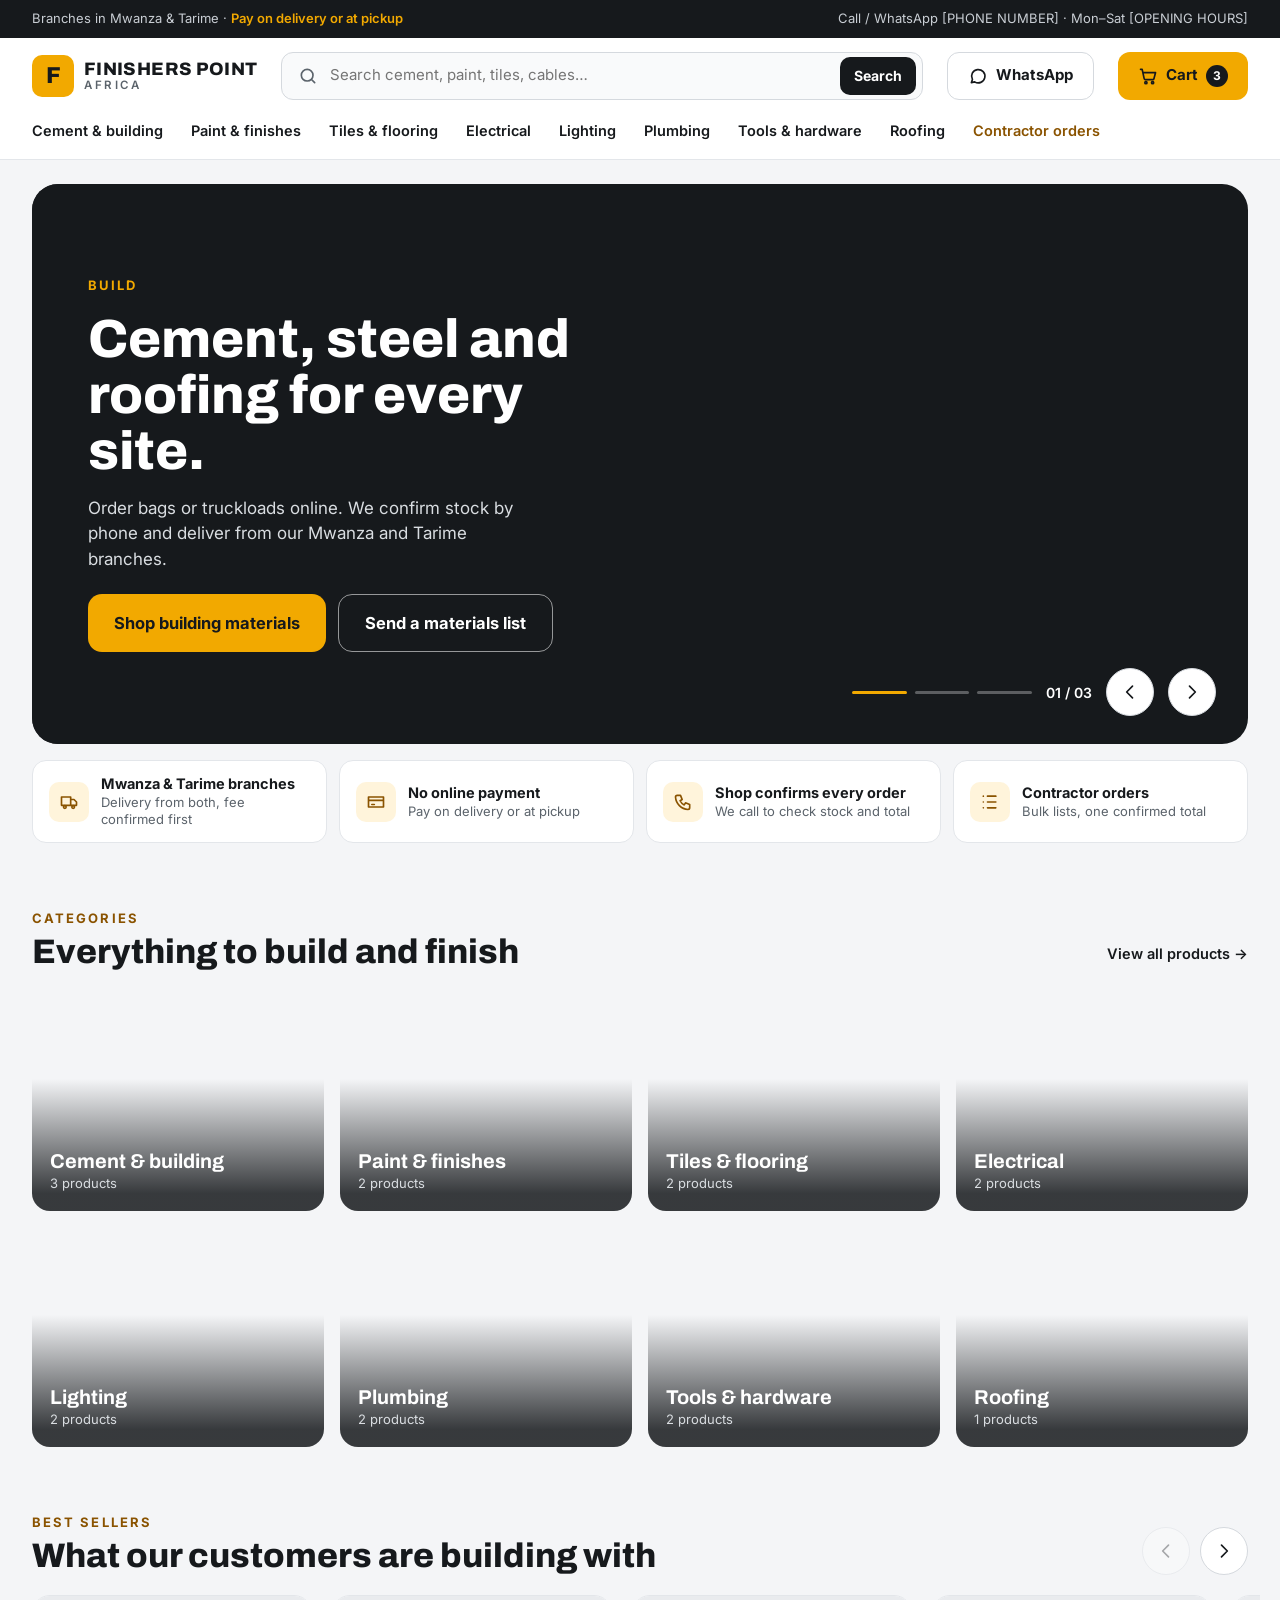
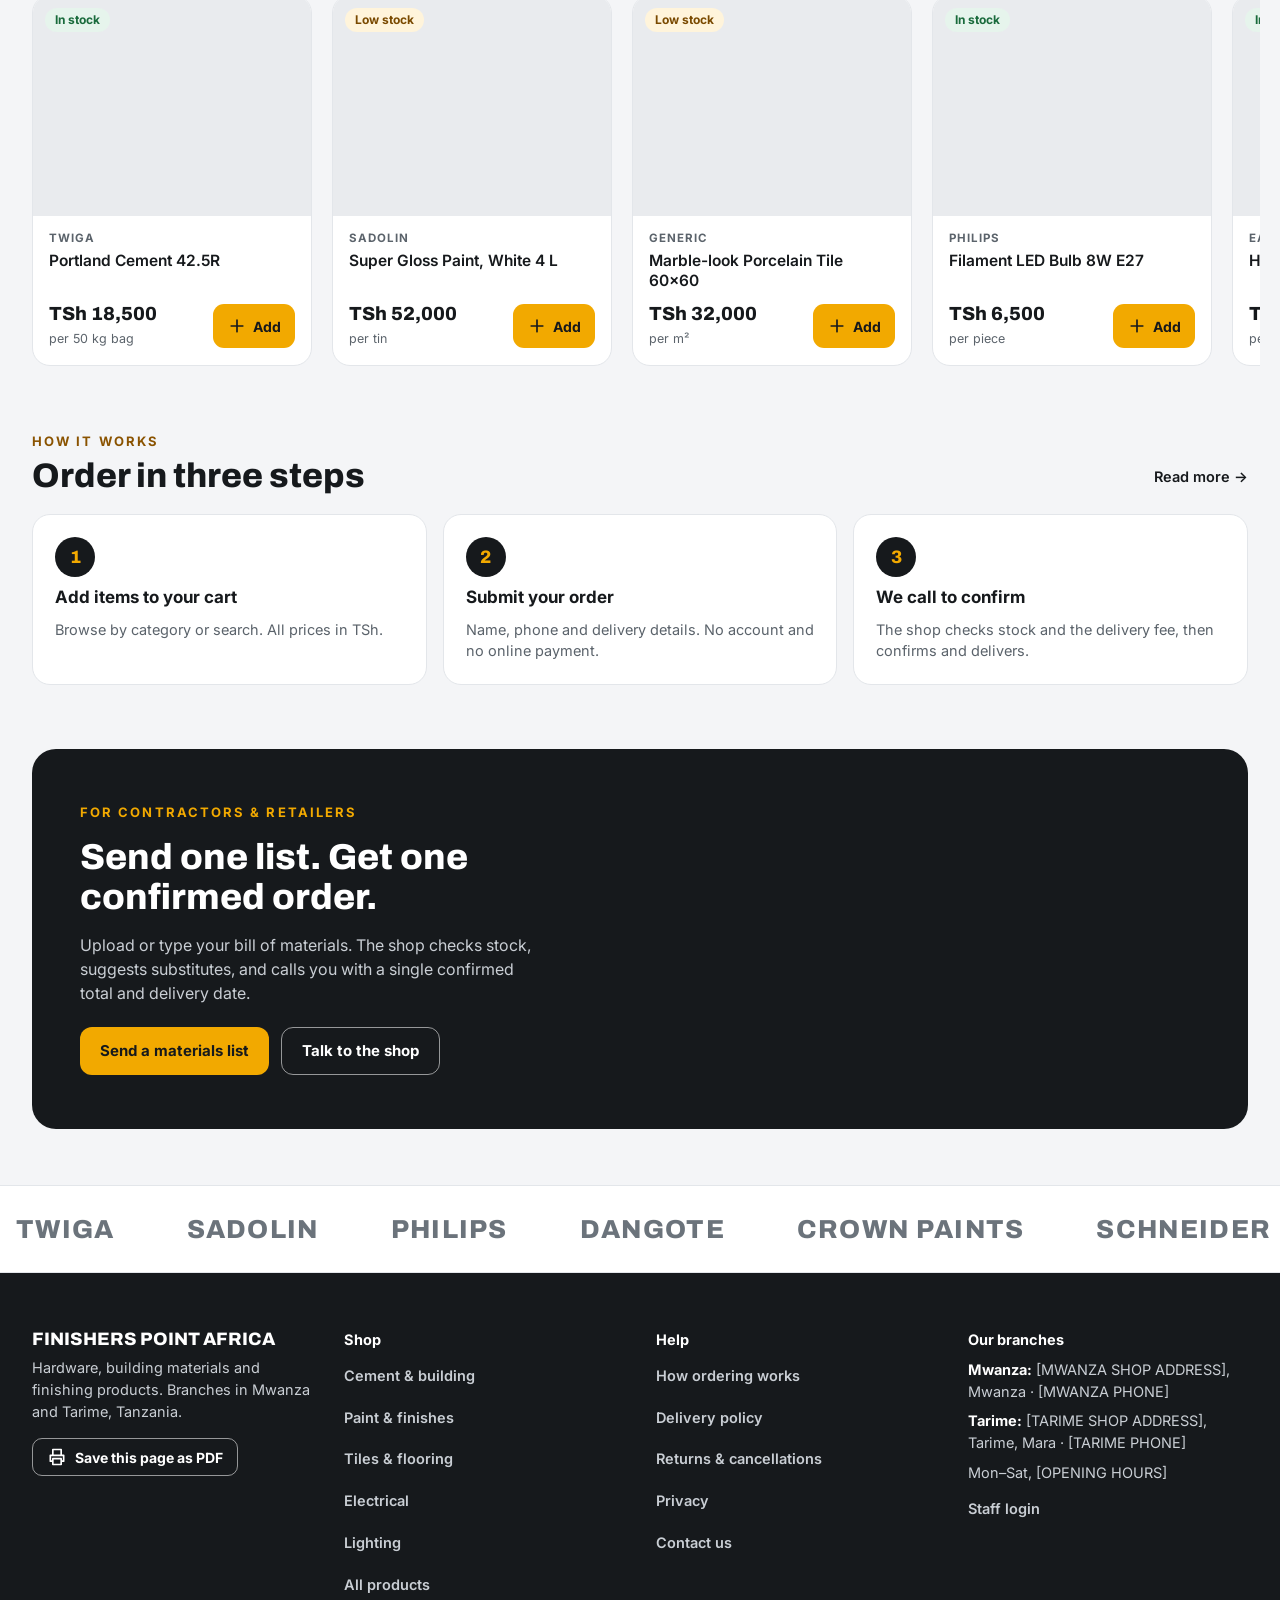
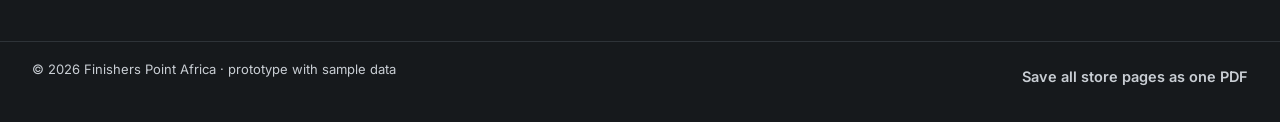
<file: index.html>
<!doctype html>
<html lang="en">
<head>
<meta charset="utf-8">
<meta name="viewport" content="width=device-width, initial-scale=1">
<title>Finishers Point Africa</title>
<meta name="description" content="Clickable prototype of the Finishers Point Africa online store and staff dashboard (sample data).">
<meta name="theme-color" content="#16191C">
<meta name="robots" content="noindex">
<link rel="icon" href="data:image/svg+xml,%3Csvg xmlns='http://www.w3.org/2000/svg' viewBox='0 0 32 32'%3E%3Crect width='32' height='32' rx='7' fill='%23F2A900'/%3E%3Ctext x='16' y='23' text-anchor='middle' font-family='Arial' font-weight='900' font-size='20' fill='%2316191C'%3EF%3C/text%3E%3C/svg%3E">
<link rel="preconnect" href="https://fonts.googleapis.com">
<link rel="preconnect" href="https://fonts.gstatic.com" crossorigin>
<link rel="stylesheet" href="https://fonts.googleapis.com/css2?family=Archivo:wght@500;700;800&family=Inter:wght@400;500;600;700&display=swap">
<link rel="stylesheet" href="assets/fpa.css">
</head>
<body>
<div id="app"></div>
<div id="drawer-root"></div>
<div id="toast-root" aria-live="polite"></div>
<div id="modal-root"></div>
<script src="assets/fpa.js"></script>
</body>
</html>
</file>
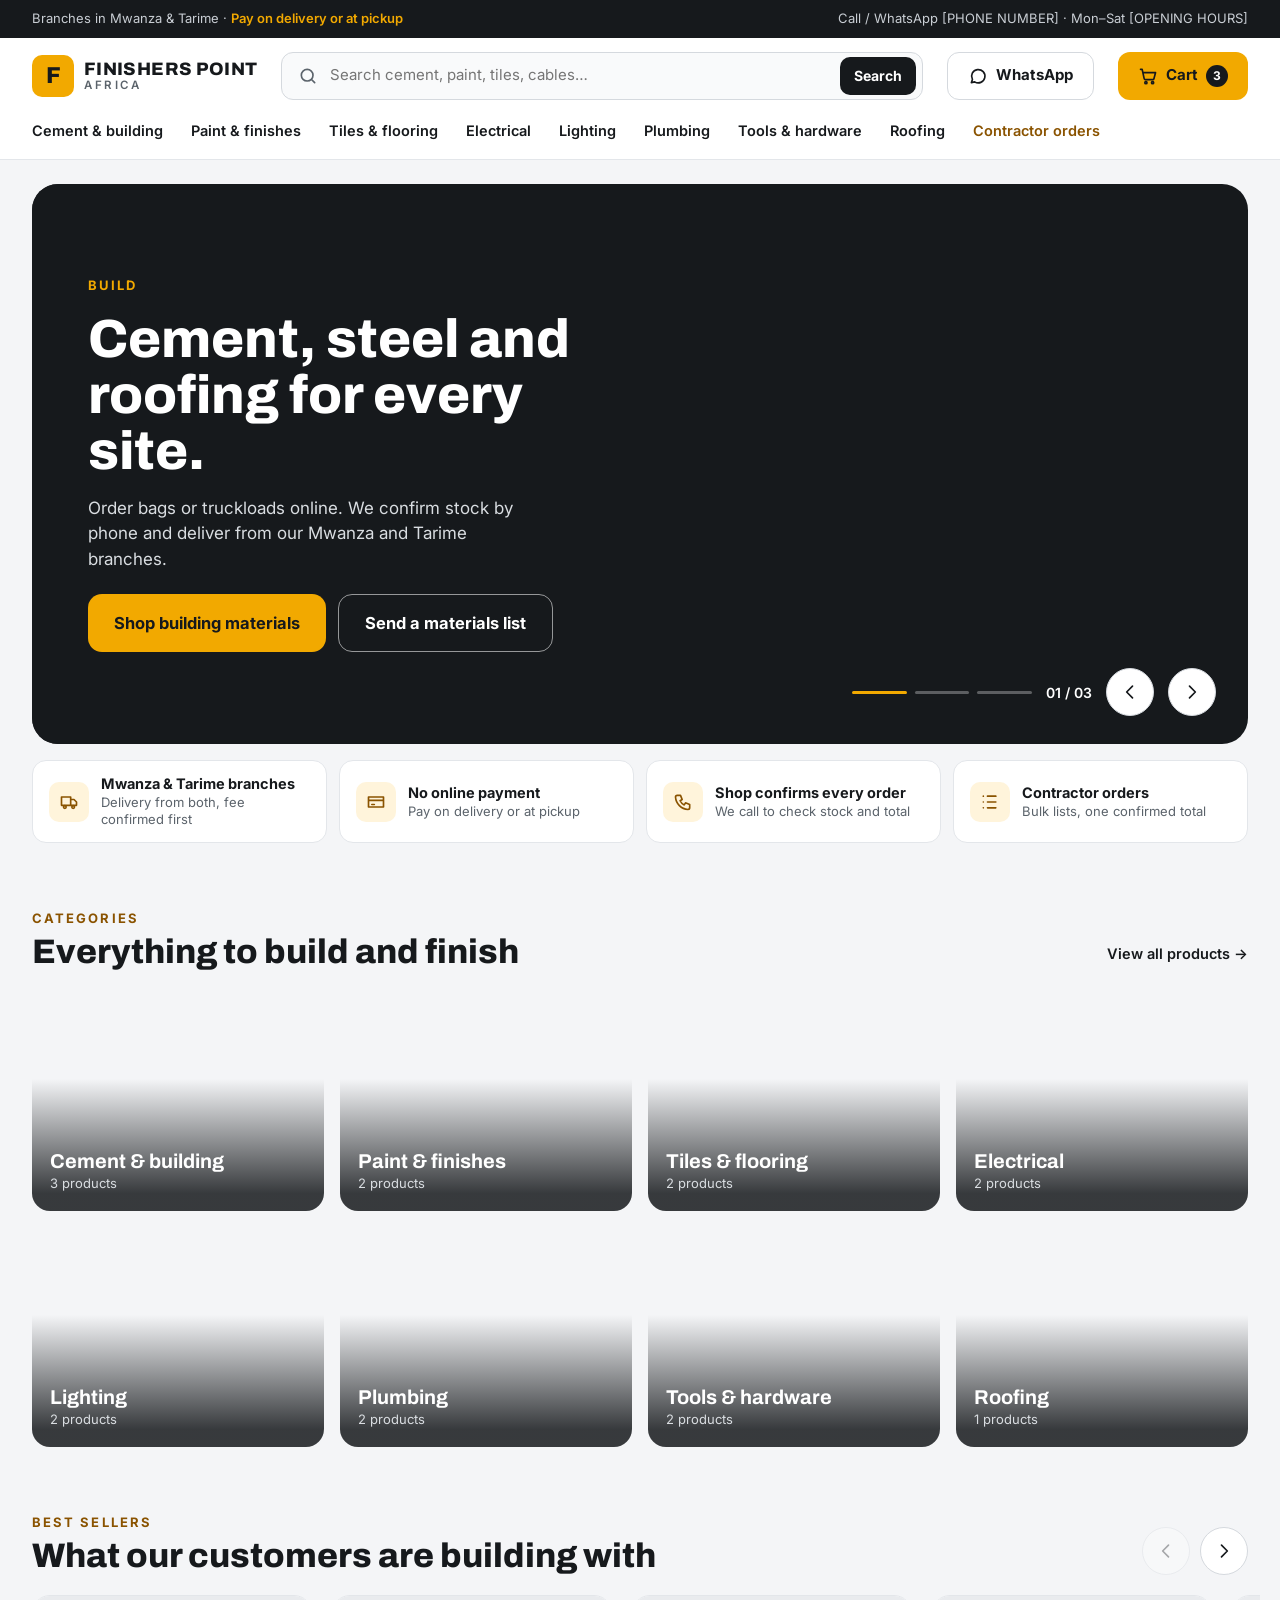
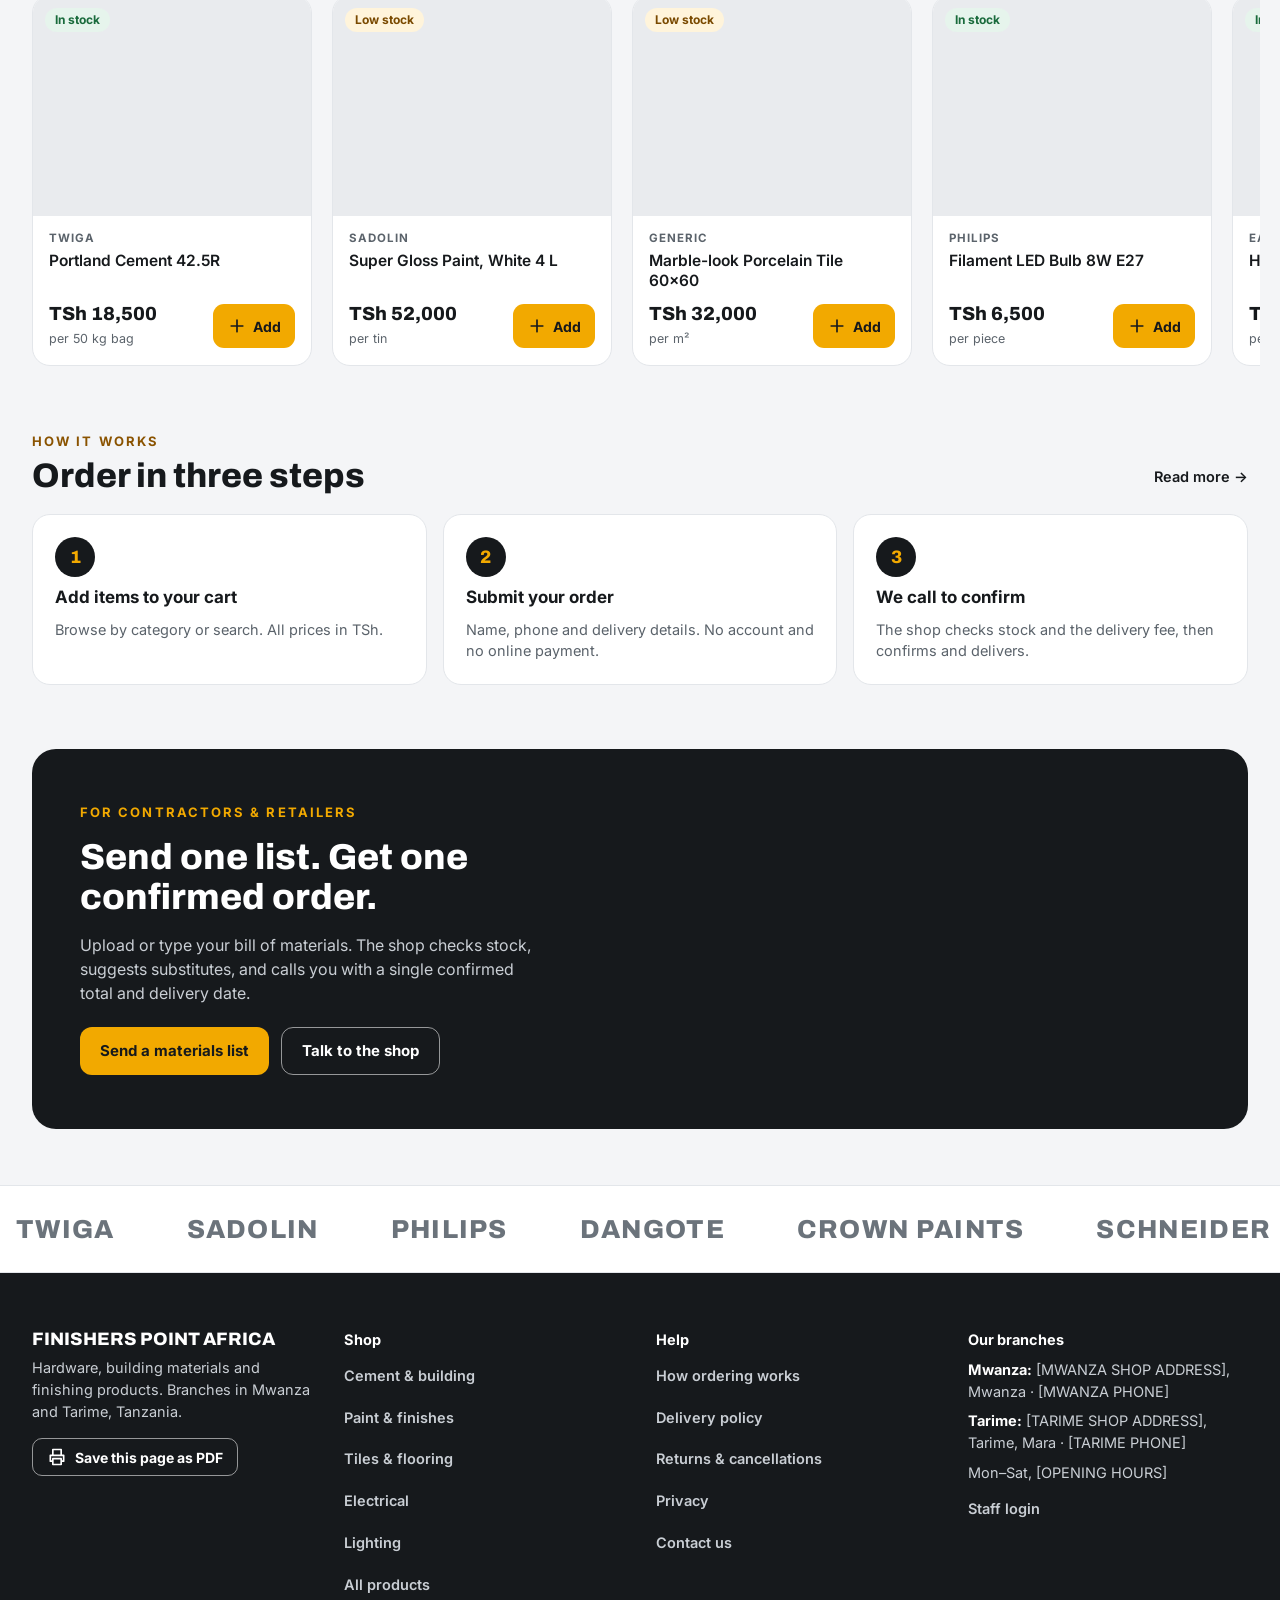
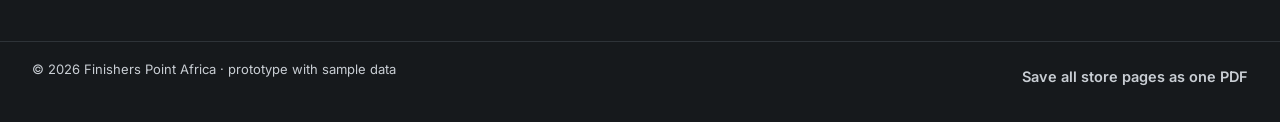
<file: desktop.html>
<!doctype html>
<html lang="en">
<head>
<meta charset="utf-8">
<title>Finishers Point Africa</title>
<script>location.replace('index.html' + location.hash);</script>
<meta http-equiv="refresh" content="0; url=index.html">
</head>
<body><a href="index.html">Open the Finishers Point Africa prototype</a></body>
</html>
</file>
<file: assets/fpa.css>
/* Finishers Point Africa – clickable prototype styles (shared by desktop.html and mobile.html) */
:root {
  --ink: #16191C; --ink2: #3A4148; --muted: #5B636B; --line: #E3E6EA; --line2: #D5D9DE; --bg: #F4F5F7;
  --amber: #F2A900; --amberSoft: #FFF4DB; --amberInk: #7A4A00; --amberText: #8A5300;
  --green: #1A6B3C; --greenSoft: #E6F4EC; --red: #B42318; --redSoft: #FDECEA;
  --blue: #1D4F91; --blueSoft: #E3EEFB; --purple: #5B3AA6; --purpleSoft: #EDE7FB;
}
* { box-sizing: border-box; }
html, body { margin: 0; }
body { background: var(--bg); color: var(--ink); font: 15px/1.5 Inter, system-ui, sans-serif; -webkit-font-smoothing: antialiased; }
a { color: inherit; text-decoration: none; }
img { display: block; max-width: 100%; }
button { cursor: pointer; font: inherit; color: inherit; background: none; border: 0; padding: 0; }
button[disabled] { cursor: not-allowed; }
input, select, textarea { font: inherit; color: inherit; }
h1, h2, h3, h4 { margin: 0; font-family: Archivo, sans-serif; line-height: 1.1; }
p { margin: 0; }
.wrap { max-width: 1280px; margin: 0 auto; padding: 0 32px; }
.sr { position: absolute; width: 1px; height: 1px; overflow: hidden; clip: rect(0 0 0 0); white-space: nowrap; }
.muted { color: var(--muted); }
.grow { flex: 1; }
svg.i { width: 20px; height: 20px; fill: none; stroke: currentColor; stroke-width: 2; stroke-linecap: round; stroke-linejoin: round; flex-shrink: 0; }
.kicker { font-size: 13px; font-weight: 700; letter-spacing: .16em; color: var(--amberText); text-transform: uppercase; }
.kicker.light { color: var(--amber); }
:focus-visible { outline: 3px solid rgba(242,169,0,.6); outline-offset: 2px; }

/* ---------- buttons ---------- */
.btn { display: inline-flex; align-items: center; justify-content: center; gap: 8px; height: 48px; padding: 0 20px; border-radius: 12px; font-weight: 700; white-space: nowrap; transition: filter .2s, transform .12s, box-shadow .2s, background .2s, color .2s, border-color .2s; }
.btn:active { transform: scale(.97); }
.btn-primary { background: var(--amber); color: var(--ink); }
.btn-primary:hover { filter: brightness(1.05); box-shadow: 0 10px 22px rgba(242,169,0,.35); }
.btn-dark { background: var(--ink); color: #fff; }
.btn-dark:hover { background: #2E3338; }
.btn-outline { border: 1.5px solid var(--line2); background: #fff; }
.btn-outline:hover { border-color: var(--ink); background: var(--ink); color: #fff; }
.btn-ghost-light { border: 1.5px solid rgba(255,255,255,.55); color: #fff; }
.btn-ghost-light:hover { background: #fff; color: var(--ink); }
.btn-success, .btn.done { background: var(--green) !important; color: #fff !important; box-shadow: none !important; }
.btn-danger { border: 1.5px solid var(--red); color: var(--red); background: #fff; }
.btn-danger:hover { background: var(--red); color: #fff; }
.btn-sm { height: 38px; padding: 0 14px; border-radius: 10px; font-size: 14px; }
.btn-lg { height: 58px; padding: 0 26px; font-size: 16.5px; border-radius: 14px; }
.btn-block { width: 100%; }
.btn[disabled] { background: #E3E6EA; color: var(--muted); border-color: #E3E6EA; }
.icon-btn { width: 44px; height: 44px; border-radius: 12px; display: inline-flex; align-items: center; justify-content: center; position: relative; transition: background .2s, color .2s; }
.icon-btn:hover { background: var(--bg); }
.circ { width: 48px; height: 48px; border-radius: 50%; background: #fff; border: 1.5px solid var(--line2); display: inline-flex; align-items: center; justify-content: center; transition: background .2s, color .2s, transform .2s, border-color .2s; color: var(--ink); }
.circ:hover { background: var(--ink); color: #fff; border-color: var(--ink); transform: scale(1.06); }
.circ[disabled] { opacity: .35; transform: none; background: #fff; color: var(--ink); border-color: var(--line2); }
.linkbtn { font-weight: 600; color: var(--amberText); text-decoration: underline; }

/* ---------- badges ---------- */
.badge { display: inline-flex; align-items: center; gap: 6px; padding: 3px 10px; border-radius: 999px; font-size: 12px; font-weight: 700; white-space: nowrap; }
.b-green { background: var(--greenSoft); color: var(--green); }
.b-amber { background: var(--amberSoft); color: var(--amberInk); }
.b-grey { background: #EEF0F2; color: var(--ink2); }
.b-red { background: var(--redSoft); color: #A1271B; }
.b-blue { background: var(--blueSoft); color: var(--blue); }
.b-purple { background: var(--purpleSoft); color: var(--purple); }
.b-dark { background: var(--ink); color: #fff; }

/* ---------- top bar + header ---------- */
.topbar { background: var(--ink); color: #C9CED4; font-size: 13px; overflow: hidden; }
.topbar .wrap { display: flex; justify-content: space-between; gap: 8px 24px; flex-wrap: wrap; padding-top: 9px; padding-bottom: 9px; }
.topbar b { color: var(--amber); font-weight: 600; }
.marquee { display: flex; gap: 40px; white-space: nowrap; padding: 8px 16px; width: max-content; animation: mq 22s linear infinite; }
@keyframes mq { from { transform: translateX(0); } to { transform: translateX(-50%); } }
.header { background: #fff; border-bottom: 1px solid var(--line); position: sticky; top: 0; z-index: 20; }
.header-row { display: flex; align-items: center; gap: 16px 24px; padding-top: 14px; padding-bottom: 14px; }
.logo { display: flex; align-items: center; gap: 10px; flex-shrink: 0; }
.logo-mark { width: 42px; height: 42px; border-radius: 10px; background: var(--amber); color: var(--ink); font: 800 23px Archivo, sans-serif; display: flex; align-items: center; justify-content: center; }
.logo-text { display: flex; flex-direction: column; line-height: 1.05; }
.logo-text b { font: 800 18px Archivo, sans-serif; letter-spacing: .02em; }
.logo-text span { font-size: 11.5px; font-weight: 600; letter-spacing: .22em; color: var(--muted); }
.search { flex: 1; min-width: 0; display: flex; align-items: center; gap: 10px; height: 48px; border: 1.5px solid var(--line2); border-radius: 12px; padding: 0 6px 0 16px; background: #F9FAFB; transition: border-color .2s, box-shadow .2s; color: var(--muted); }
.search:focus-within { border-color: var(--amber); box-shadow: 0 0 0 3px rgba(242,169,0,.25); }
.search input { border: 0; background: transparent; outline: none; flex: 1; min-width: 0; color: var(--ink); }
.count { min-width: 22px; height: 22px; padding: 0 6px; border-radius: 11px; background: var(--ink); color: #fff; font-size: 12px; font-weight: 700; display: inline-flex; align-items: center; justify-content: center; }
.icon-btn .count { position: absolute; top: 2px; right: 0; min-width: 18px; height: 18px; font-size: 11px; background: var(--amber); color: var(--ink); }
.pop { animation: pop .45s ease; }
@keyframes pop { 40% { transform: scale(1.45); } }
.catnav { display: flex; gap: 6px 28px; flex-wrap: wrap; padding-bottom: 12px; }
.nl { position: relative; font-weight: 600; font-size: 14.5px; padding: 6px 0; display: inline-block; }
.nl:after { content: ''; position: absolute; left: 0; right: 0; bottom: 0; height: 2px; background: var(--amber); transform: scaleX(0); transform-origin: left; transition: transform .25s; }
.nl:hover:after, .nl.on:after { transform: scaleX(1); }
.nl.special { color: var(--amberText); }

/* ---------- page bits ---------- */
main { min-height: 50vh; }
.page { animation: rise .45s cubic-bezier(.2,.7,.2,1) both; }
@keyframes rise { from { opacity: 0; transform: translateY(16px); } to { opacity: 1; transform: none; } }
.crumbs { display: flex; flex-wrap: wrap; gap: 8px; font-size: 13.5px; color: var(--muted); padding: 20px 0 0; }
.crumbs a { text-decoration: underline; }
.crumbs span:last-child { color: var(--ink); font-weight: 600; }
.page-title { padding: 24px 0 8px; display: flex; flex-direction: column; gap: 6px; }
.page-title h1 { font-size: 40px; font-weight: 800; }
.section { margin-top: 64px; }
.sec-head { display: flex; justify-content: space-between; align-items: flex-end; gap: 12px; flex-wrap: wrap; margin-bottom: 20px; }
.sec-head h2 { font-size: 34px; font-weight: 800; margin-top: 4px; }
.panel { background: #fff; border: 1px solid var(--line); border-radius: 20px; padding: 24px; }
.panel h2 { font-size: 22px; font-weight: 800; }
.stack { display: flex; flex-direction: column; gap: 16px; }

/* ---------- hero carousel ---------- */
.hero { position: relative; height: 560px; border-radius: 26px; overflow: hidden; background: var(--ink); margin-top: 24px; }
.hero-slide { position: absolute; inset: 0; opacity: 0; transition: opacity .9s ease; }
.hero-slide.on { opacity: 1; }
.hero-slide img { width: 100%; height: 100%; object-fit: cover; }
.hero-slide.on img { animation: kb 9s ease-out both; }
@keyframes kb { from { transform: scale(1.12); } to { transform: scale(1); } }
.hero-shade { position: absolute; inset: 0; background: linear-gradient(90deg, rgba(22,25,28,.9), rgba(22,25,28,.55) 45%, rgba(22,25,28,0) 80%); }
.hero-copy { position: absolute; left: 56px; top: 0; bottom: 0; width: min(560px, 80%); display: flex; flex-direction: column; justify-content: center; gap: 16px; color: #fff; }
.hero-copy > * { animation: rise .8s cubic-bezier(.2,.7,.2,1) both; }
.hero-copy > :nth-child(2) { animation-delay: .12s; } .hero-copy > :nth-child(3) { animation-delay: .24s; } .hero-copy > :nth-child(4) { animation-delay: .36s; }
.hero h1 { font-size: clamp(34px, 4.2vw, 56px); font-weight: 800; line-height: 1.04; }
.hero p { font-size: 17px; color: #D9DDE1; max-width: 460px; }
.hero-btns { display: flex; flex-wrap: wrap; gap: 12px; margin-top: 6px; }
.hero-ctrl { position: absolute; right: 32px; bottom: 28px; display: flex; align-items: center; gap: 14px; }
.hero-no { color: #fff; font-weight: 600; font-size: 14px; min-width: 44px; }
.dots { display: flex; gap: 8px; width: 180px; }
.dot { flex: 1; height: 20px; display: flex; align-items: center; }
.dot span { display: block; width: 100%; height: 3px; border-radius: 2px; background: rgba(255,255,255,.3); overflow: hidden; }
.dot.on span:after { content: ''; display: block; height: 100%; background: var(--amber); animation: prog 6s linear both; }
@keyframes prog { from { width: 0; } to { width: 100%; } }
.hero.cat { height: 440px; margin-top: 16px; }
.hero.cat .hero-copy { gap: 12px; }
.hero.cat h1 { font-size: clamp(32px, 3.6vw, 48px); }
.hero-credit { position: absolute; left: 56px; bottom: 18px; font-size: 11px; color: rgba(255,255,255,.7); max-width: 50%; white-space: nowrap; overflow: hidden; text-overflow: ellipsis; }
.hero-credit:empty { display: none; }
.m .hero.cat { height: 360px; }
.m .hero-credit { left: 20px; bottom: auto; top: 14px; max-width: 80%; }
.usps { display: grid; grid-template-columns: repeat(auto-fit, minmax(220px, 1fr)); gap: 12px; margin-top: 16px; }
.usp { background: #fff; border: 1px solid var(--line); border-radius: 14px; padding: 14px 16px; display: flex; gap: 12px; align-items: center; }
.usp .ic, .ic-box { width: 40px; height: 40px; border-radius: 10px; background: var(--amberSoft); color: var(--amberText); display: flex; align-items: center; justify-content: center; flex-shrink: 0; }
.usp span { display: flex; flex-direction: column; line-height: 1.3; font-size: 13px; color: var(--muted); }
.usp b { font-size: 14.5px; color: var(--ink); }

/* ---------- category tiles ---------- */
.cat-grid { display: grid; grid-template-columns: repeat(auto-fill, minmax(260px, 1fr)); gap: 16px; }
.tile { position: relative; height: 220px; border-radius: 18px; overflow: hidden; color: #fff; display: block; }
.tile img { position: absolute; inset: 0; width: 100%; height: 100%; object-fit: cover; transition: transform .7s cubic-bezier(.2,.7,.2,1); }
.tile:hover img { transform: scale(1.08); }
.tile:after { content: ''; position: absolute; inset: 0; background: linear-gradient(0deg, rgba(22,25,28,.85) 8%, rgba(22,25,28,0) 60%); }
.tile .cap { position: absolute; left: 18px; right: 18px; bottom: 16px; z-index: 1; display: flex; justify-content: space-between; align-items: flex-end; gap: 10px; }
.tile .cap b { font: 700 20px Archivo, sans-serif; display: block; }
.tile .cap small { font-size: 13px; color: #D9DDE1; }
.tile .arrow { width: 40px; height: 40px; border-radius: 50%; background: var(--amber); color: var(--ink); display: flex; align-items: center; justify-content: center; transform: translateX(-8px); opacity: 0; transition: transform .3s, opacity .3s; }
.tile:hover .arrow { transform: none; opacity: 1; }

/* ---------- product cards ---------- */
.lift { transition: transform .3s ease, box-shadow .3s ease; }
.lift:hover { transform: translateY(-6px); box-shadow: 0 18px 40px rgba(22,25,28,.14); }
.pcard { background: #fff; border: 1px solid var(--line); border-radius: 18px; overflow: hidden; display: flex; flex-direction: column; }
.pcard .ph { position: relative; height: 220px; overflow: hidden; display: block; background: #E9EBEE; }
.pcard .ph img { width: 100%; height: 100%; object-fit: cover; transition: transform .7s cubic-bezier(.2,.7,.2,1); }
.pcard:hover .ph img { transform: scale(1.08); }
.pcard .ph .badge { position: absolute; top: 12px; left: 12px; }
.pcard .quick { position: absolute; left: 12px; right: 12px; bottom: 12px; height: 40px; border-radius: 10px; background: rgba(22,25,28,.88); color: #fff; font-size: 13.5px; font-weight: 600; display: flex; align-items: center; justify-content: center; opacity: 0; transform: translateY(10px); transition: opacity .25s, transform .25s; }
.pcard:hover .quick { opacity: 1; transform: none; }
.pcard .bd { padding: 14px 16px 16px; display: flex; flex-direction: column; gap: 4px; flex: 1; }
.pcard .brand { font-size: 11.5px; font-weight: 700; letter-spacing: .08em; color: var(--muted); text-transform: uppercase; }
.pcard .nm { font-weight: 600; font-size: 15.5px; line-height: 1.3; min-height: 40px; }
.pcard .nm:hover { text-decoration: underline; }
.pcard .ft { display: flex; justify-content: space-between; align-items: center; gap: 8px; margin-top: auto; padding-top: 8px; }
.price { font: 800 19px Archivo, sans-serif; white-space: nowrap; }
.price.big { font-size: 36px; }
.unit { font-size: 12.5px; color: var(--muted); }
.add { height: 44px; min-width: 44px; padding: 0 14px; border-radius: 11px; background: var(--amber); color: var(--ink); font-weight: 700; font-size: 14px; display: inline-flex; align-items: center; justify-content: center; gap: 6px; transition: background .25s, color .25s, filter .2s, transform .2s; }
.add:hover { filter: brightness(1.05); }
.add.done { background: var(--green); color: #fff; transform: scale(1.05); }
.add[disabled] { background: #E3E6EA; color: var(--muted); }
.row-wrap { overflow: hidden; margin: -12px; padding: 12px; }
.row-track { display: flex; gap: 20px; transition: transform .6s cubic-bezier(.65,0,.35,1); }
.row-track .pcard { flex: 0 0 280px; }
.pgrid { display: grid; grid-template-columns: repeat(auto-fill, minmax(220px, 1fr)); gap: 16px; }
.pgrid .ph { height: 180px; }
.pgrid .pcard { animation: rise .45s cubic-bezier(.2,.7,.2,1) both; }
.empty { background: #fff; border: 1.5px dashed #C3C8CE; border-radius: 18px; padding: 40px; text-align: center; color: var(--muted); display: flex; flex-direction: column; align-items: center; gap: 12px; }

/* ---------- home extras ---------- */
.steps { display: grid; grid-template-columns: repeat(auto-fit, minmax(240px, 1fr)); gap: 16px; }
.step { background: #fff; border: 1px solid var(--line); border-radius: 18px; padding: 22px; display: flex; flex-direction: column; gap: 8px; }
.step .n { width: 40px; height: 40px; border-radius: 50%; background: var(--ink); color: var(--amber); font: 800 18px Archivo, sans-serif; display: flex; align-items: center; justify-content: center; }
.step b { font-size: 17px; }
.step p { color: var(--muted); font-size: 14.5px; }
.promo { display: flex; flex-wrap: wrap; border-radius: 24px; overflow: hidden; background: var(--ink); color: #fff; }
.promo .txt { flex: 1 1 420px; padding: 48px; display: flex; flex-direction: column; gap: 16px; justify-content: center; }
.promo h2 { font-size: 36px; font-weight: 800; }
.promo p { color: #C9CED4; font-size: 16px; max-width: 460px; }
.promo .pic { flex: 1 1 420px; min-height: 380px; position: relative; overflow: hidden; }
.promo .pic img { position: absolute; inset: 0; width: 100%; height: 100%; object-fit: cover; transition: transform .7s; }
.promo:hover .pic img { transform: scale(1.05); }
.brands { margin-top: 56px; background: #fff; border-top: 1px solid var(--line); border-bottom: 1px solid var(--line); height: 88px; overflow: hidden; display: flex; align-items: center; }
.brands .marquee { gap: 72px; font: 800 26px Archivo, sans-serif; color: #6B737B; letter-spacing: .05em; animation-duration: 28s; }

/* ---------- footer ---------- */
.footer { background: var(--ink); color: #C9CED4; margin-top: 0; }
.fcols { display: grid; grid-template-columns: repeat(auto-fit, minmax(200px, 1fr)); gap: 32px; padding-top: 56px; padding-bottom: 40px; font-size: 14.5px; }
.fcols > div { display: flex; flex-direction: column; gap: 8px; align-items: flex-start; }
.fcols strong { color: #fff; }
.flogo { font: 800 18px Archivo, sans-serif; color: #fff; }
.fbottom { display: flex; justify-content: space-between; flex-wrap: wrap; gap: 8px; padding-top: 18px; padding-bottom: 28px; border-top: 1px solid #2E3338; font-size: 13px; }
main.page { padding-bottom: 64px; }
main.page.flush { padding-bottom: 0; }
.m main.page { padding-bottom: 36px; }
.m main.page.flush { padding-bottom: 0; }
.row-arrows { display: flex; gap: 10px; }
.filters .f-in { display: flex; flex-direction: column; gap: 22px; }

/* ---------- shop ---------- */
.cat-hero { position: relative; margin-top: 16px; border-radius: 22px; overflow: hidden; height: 240px; color: #fff; }
.cat-hero img { position: absolute; inset: 0; width: 100%; height: 100%; object-fit: cover; }
.cat-hero:after { content: ''; position: absolute; inset: 0; background: linear-gradient(90deg, rgba(22,25,28,.88), rgba(22,25,28,.2)); }
.cat-hero > div { position: absolute; left: 40px; top: 0; bottom: 0; z-index: 1; display: flex; flex-direction: column; justify-content: center; gap: 8px; max-width: 520px; }
.cat-hero h1 { font-size: 42px; font-weight: 800; }
.cat-hero p { color: #D9DDE1; }
.shop { display: flex; flex-wrap: wrap; gap: 28px; align-items: flex-start; margin-top: 28px; }
.filters { flex: 1 1 260px; max-width: 300px; display: flex; flex-direction: column; gap: 22px; }
.filters summary { display: none; }
.f-head { display: flex; justify-content: space-between; align-items: center; }
.f-head h3 { font-size: 20px; font-weight: 800; }
.filters fieldset { border: 0; padding: 0; margin: 0; display: flex; flex-direction: column; gap: 10px; }
.filters legend { font-weight: 700; font-size: 14px; margin-bottom: 10px; padding: 0; }
.chk { display: flex; align-items: center; gap: 10px; font-size: 14.5px; cursor: pointer; }
.chk input { accent-color: var(--amber); width: 18px; height: 18px; }
.chk span { flex: 1; }
.chk em { font-style: normal; font-size: 12.5px; color: var(--muted); }
.range { display: flex; flex-direction: column; gap: 8px; }
.range .rh { display: flex; justify-content: space-between; align-items: baseline; font-weight: 700; font-size: 14px; }
.range .rh b { font: 800 17px Archivo, sans-serif; }
.range input { width: 100%; accent-color: var(--amber); }
.range .rl { display: flex; justify-content: space-between; font-size: 12px; color: var(--muted); }
.results { flex: 999 1 600px; min-width: 0; display: flex; flex-direction: column; gap: 16px; }
.res-head { display: flex; justify-content: space-between; align-items: center; flex-wrap: wrap; gap: 10px; }
.res-head h2 { font-size: 22px; font-weight: 800; }
.select, .input { height: 50px; border: 1.5px solid var(--line2); border-radius: 12px; padding: 0 14px; background: #fff; width: 100%; color: var(--ink); transition: border-color .2s, box-shadow .2s; }
.select.sm { height: 40px; width: auto; border-radius: 10px; padding: 0 10px; }
textarea.input { height: auto; padding: 12px 14px; resize: vertical; }
.input:focus, .select:focus { outline: none; border-color: var(--amber); box-shadow: 0 0 0 3px rgba(242,169,0,.25); }
.input.bad { border-color: var(--red); }
.field { display: flex; flex-direction: column; gap: 6px; }
.field label, .lbl { font-size: 13.5px; font-weight: 700; }
.field label small, .lbl small { font-weight: 400; color: var(--muted); }
.field .err { color: var(--red); font-size: 12.5px; font-weight: 600; }
.field .hint { color: var(--muted); font-size: 12.5px; }
.form-grid { display: grid; grid-template-columns: repeat(auto-fit, minmax(240px, 1fr)); gap: 16px; }
.form-grid .full { grid-column: 1 / -1; }
.phone { display: flex; gap: 8px; }
.phone .cc { height: 50px; padding: 0 14px; border: 1.5px solid var(--line2); border-radius: 12px; display: flex; align-items: center; background: #F9FAFB; font-weight: 700; }

/* ---------- product page ---------- */
.pdp { display: flex; flex-wrap: wrap; gap: 40px; align-items: flex-start; margin-top: 20px; }
.gallery { flex: 1 1 560px; min-width: 0; display: flex; gap: 14px; }
.thumbs { display: flex; flex-direction: column; gap: 10px; }
.thumb { width: 92px; height: 92px; border-radius: 14px; overflow: hidden; border: 3px solid transparent; opacity: .6; transition: opacity .2s, transform .2s, border-color .2s; }
.thumb img { width: 100%; height: 100%; object-fit: cover; }
.thumb:hover { opacity: 1; transform: translateX(3px); }
.thumb.on { border-color: var(--amber); opacity: 1; }
.main-photo { flex: 1; position: relative; height: 580px; border-radius: 22px; overflow: hidden; background: #E9EBEE; }
.main-photo img { width: 100%; height: 100%; object-fit: cover; transition: transform .5s cubic-bezier(.2,.7,.2,1); }
.main-photo:hover img { transform: scale(1.3); cursor: zoom-in; }
.main-photo .swap { animation: swap .5s ease both; }
@keyframes swap { from { opacity: 0; transform: scale(1.04); } to { opacity: 1; transform: none; } }
.main-photo .tl { position: absolute; top: 16px; left: 16px; }
.main-photo .tr { position: absolute; top: 16px; right: 16px; }
.ph-nav { position: absolute; left: 16px; bottom: 16px; display: flex; gap: 8px; }
.buy { flex: 1 1 420px; min-width: 0; display: flex; flex-direction: column; gap: 16px; }
.buy .sku { font-size: 13px; font-weight: 700; letter-spacing: .1em; color: var(--muted); text-transform: uppercase; }
.buy h1 { font-size: 42px; font-weight: 800; line-height: 1.05; }
.pr { display: flex; align-items: baseline; gap: 10px; flex-wrap: wrap; }
.stockline { display: flex; align-items: center; gap: 8px; flex-wrap: wrap; font-size: 14.5px; }
.dotp { width: 10px; height: 10px; border-radius: 50%; }
.dotp.g { background: var(--green); animation: pulse 2s ease-in-out infinite; }
.dotp.a { background: var(--amber); }
.dotp.x { background: #9AA1A8; }
@keyframes pulse { 0%, 100% { box-shadow: 0 0 0 0 rgba(26,107,60,.45); } 50% { box-shadow: 0 0 0 6px rgba(26,107,60,0); } }
.t-green { color: var(--green); } .t-amber { color: var(--amberInk); } .t-grey { color: var(--ink2); }
.lead { color: var(--ink2); font-size: 16px; }
.opt { display: flex; flex-direction: column; gap: 8px; padding-top: 8px; border-top: 1px solid var(--line); }
.opt .ol { font-weight: 700; font-size: 14px; }
.pills { display: flex; gap: 10px; flex-wrap: wrap; }
.pill { min-width: 140px; padding: 10px 16px; border-radius: 12px; border: 1.5px solid var(--line2); background: #fff; font-weight: 700; text-align: left; transition: all .2s; }
.pill small { display: block; font-weight: 500; font-size: 12.5px; opacity: .8; }
.pill:hover { border-color: var(--ink); }
.pill.on { background: var(--ink); color: #fff; border-color: var(--ink); }
.qtyrow { display: flex; flex-wrap: wrap; align-items: center; gap: 10px; }
.stepper { display: inline-flex; align-items: center; border: 1.5px solid var(--line2); border-radius: 12px; overflow: hidden; background: #fff; }
.stepper button { width: 48px; height: 48px; background: #F9FAFB; font-size: 21px; transition: background .2s; }
.stepper button:hover { background: #EEF0F2; }
.stepper span { width: 58px; text-align: center; font-weight: 800; font-size: 17px; }
.stepper.sm button { width: 40px; height: 40px; font-size: 18px; }
.stepper.sm span { width: 44px; font-size: 15px; }
.chip { height: 38px; padding: 0 14px; border-radius: 999px; border: 1px solid var(--line2); background: #fff; font-size: 13.5px; transition: all .2s; }
.chip:hover { border-color: var(--ink); }
.chip.on { background: var(--ink); color: #fff; border-color: var(--ink); }
.subtotal { background: #fff; border: 1px solid var(--line); border-radius: 16px; padding: 16px; display: flex; justify-content: space-between; align-items: center; gap: 12px; flex-wrap: wrap; }
.subtotal .price { font-size: 24px; }
.buyrow { display: flex; gap: 12px; }
.fav { width: 58px; height: 58px; border: 1.5px solid var(--line2); border-radius: 14px; background: #fff; }
.fav.on { color: #C2410C; }
.fav.on svg { fill: #C2410C; }
.mini-cards { display: grid; grid-template-columns: repeat(auto-fit, minmax(180px, 1fr)); gap: 10px; }
.mini-cards > div { background: #fff; border: 1px solid var(--line); border-radius: 14px; padding: 14px; display: flex; gap: 10px; color: var(--amberText); }
.mini-cards span { font-size: 13.5px; color: var(--ink2); display: flex; flex-direction: column; }
.mini-cards b { color: var(--ink); }
.tabs { display: flex; flex-wrap: wrap; border-bottom: 1px solid var(--line); padding: 0 16px; }
.tab { height: 56px; padding: 0 18px; font-weight: 700; color: var(--muted); transition: color .2s, box-shadow .2s; }
.tab:hover { color: var(--ink); }
.tab.on { color: var(--ink); box-shadow: inset 0 -3px 0 var(--amber); }
.tab-body { padding: 24px 28px 28px; animation: rise .4s cubic-bezier(.2,.7,.2,1) both; }
.tabs-panel { padding: 0; margin-top: 48px; overflow: hidden; }
.spec-grid { display: grid; grid-template-columns: repeat(auto-fit, minmax(320px, 1fr)); column-gap: 40px; }
.spec-grid div { display: flex; justify-content: space-between; gap: 16px; padding: 12px 0; border-bottom: 1px solid #EEF0F2; }
.spec-grid span { color: var(--muted); }
.info-cards { display: grid; grid-template-columns: repeat(auto-fit, minmax(240px, 1fr)); gap: 16px; }
.info-cards > div { background: var(--bg); border-radius: 14px; padding: 18px; }
.info-cards b { display: block; margin-bottom: 4px; }

/* ---------- cart ---------- */
.steps-bar { display: flex; gap: 8px; flex-wrap: wrap; font-size: 13.5px; font-weight: 700; }
.steps-bar span { padding: 8px 14px; border-radius: 999px; background: #E3E6EA; color: var(--ink2); }
.steps-bar span.on { background: var(--ink); color: #fff; }
.cart-layout { display: flex; flex-wrap: wrap; gap: 28px; align-items: flex-start; margin-top: 24px; }
.cart-main { flex: 999 1 600px; min-width: 0; display: flex; flex-direction: column; gap: 24px; }
.cart-side { flex: 1 1 340px; min-width: 0; position: sticky; top: 140px; }
.line { display: flex; flex-wrap: wrap; align-items: center; gap: 18px; padding: 18px 0; border-bottom: 1px solid #EEF0F2; transition: background .2s; }
.line:last-child { border-bottom: 0; }
.line img { width: 96px; height: 96px; border-radius: 14px; object-fit: cover; flex-shrink: 0; }
.line .li { flex: 1 1 220px; display: flex; flex-direction: column; gap: 2px; }
.line .li small { font-size: 12px; font-weight: 700; letter-spacing: .08em; color: var(--muted); text-transform: uppercase; }
.line .li a { font-weight: 700; font-size: 16px; }
.line .li a:hover { text-decoration: underline; }
.line .lt { width: 130px; text-align: right; font: 800 18px Archivo, sans-serif; }
.del { color: var(--muted); }
.del:hover { color: var(--red); background: var(--redSoft); }
.sumrow { display: flex; justify-content: space-between; gap: 12px; }
.sumtotal { display: flex; flex-wrap: wrap; justify-content: space-between; align-items: baseline; gap: 4px 12px; padding-top: 14px; border-top: 1px solid #EEF0F2; }
.sumtotal b { font-size: 16px; white-space: nowrap; }
.sumtotal .price { font-size: 26px; }
.note { background: var(--amberSoft); border-radius: 14px; padding: 14px; display: flex; gap: 10px; font-size: 13.5px; color: #4A3A12; }
.note svg { color: var(--amberText); }
.note.green { background: var(--greenSoft); color: #1B4D31; }
.note.green svg { color: var(--green); }
.ticks { display: flex; flex-direction: column; gap: 10px; padding-top: 10px; border-top: 1px solid #EEF0F2; font-size: 13.5px; color: var(--ink2); }
.ticks span { display: flex; gap: 8px; align-items: center; }
.ticks svg { color: var(--green); width: 16px; height: 16px; }
.seg { display: grid; grid-template-columns: repeat(2, minmax(0, 1fr)); gap: 12px; }
.seg button { min-height: 76px; border-radius: 14px; padding: 14px 16px; text-align: left; display: flex; align-items: center; gap: 14px; border: 1.5px solid var(--line2); background: #fff; transition: all .2s; }
.seg button:hover { border-color: var(--ink); }
.seg button.on { background: var(--ink); color: #fff; border-color: var(--ink); }
.seg span { display: flex; flex-direction: column; }
.seg small { font-size: 13px; opacity: .85; }

/* ---------- cart / confirmation extras ---------- */
.suggest .pgrid { grid-template-columns: repeat(auto-fill, minmax(190px, 1fr)); }
.suggest .ph { height: 150px; }
.done-wrap .suggest { margin-top: 10px; text-align: left; }
.wa-cta { display: flex; align-items: center; gap: 16px; padding: 18px 20px; border-radius: 18px; background: #1F8F4E; color: #fff; transition: transform .25s, box-shadow .25s, filter .2s; }
.wa-cta:hover { transform: translateY(-3px); box-shadow: 0 14px 30px rgba(31,143,78,.35); filter: brightness(1.05); }
.wa-cta .wa-ic { width: 52px; height: 52px; border-radius: 50%; background: rgba(255,255,255,.18); display: flex; align-items: center; justify-content: center; flex-shrink: 0; }
.wa-cta > span:nth-child(2) { flex: 1; display: flex; flex-direction: column; font-size: 14px; color: #E3F5EA; }
.wa-cta b { font-size: 17px; color: #fff; }
.m .suggest .pgrid { grid-template-columns: repeat(2, minmax(0, 1fr)); }
.m .suggest .ph { height: 120px; }

/* ---------- confirmation ---------- */
.done-wrap { max-width: 760px; margin: 0 auto; padding: 56px 32px 80px; display: flex; flex-direction: column; gap: 22px; }
.ring { align-self: center; width: 104px; height: 104px; border-radius: 50%; background: var(--green); color: #fff; display: flex; align-items: center; justify-content: center; box-shadow: 0 0 0 14px var(--greenSoft); animation: ring .6s cubic-bezier(.2,.9,.3,1.4) both; }
.ring svg { width: 52px; height: 52px; stroke-width: 2.6; }
.ring path { stroke-dasharray: 30; stroke-dashoffset: 30; animation: draw .5s .35s ease forwards; }
@keyframes ring { from { transform: scale(.3); opacity: 0; } to { transform: scale(1); opacity: 1; } }
@keyframes draw { to { stroke-dashoffset: 0; } }
.rise1 { animation: rise .6s .15s cubic-bezier(.2,.7,.2,1) both; } .rise2 { animation: rise .6s .3s cubic-bezier(.2,.7,.2,1) both; } .rise3 { animation: rise .6s .45s cubic-bezier(.2,.7,.2,1) both; }
.refcard { background: var(--ink); color: #fff; border-radius: 20px; padding: 24px; display: flex; flex-wrap: wrap; gap: 16px; justify-content: space-between; align-items: center; }
.refcard .ref { font: 800 32px Archivo, sans-serif; letter-spacing: .06em; color: var(--amber); }
.refcard small { font-size: 12.5px; letter-spacing: .16em; color: #C9CED4; font-weight: 700; }
.timeline { display: grid; grid-template-columns: repeat(auto-fit, minmax(130px, 1fr)); gap: 12px; }
.timeline > div { display: flex; flex-direction: column; gap: 6px; }
.timeline i { height: 6px; border-radius: 3px; background: var(--line); }
.timeline .on i { background: var(--amber); }
.timeline .ok i { background: var(--green); }
.timeline small { font-size: 13px; color: var(--muted); }

/* ---------- info pages ---------- */
.prose { max-width: 760px; display: flex; flex-direction: column; gap: 14px; font-size: 16px; color: var(--ink2); }
.prose h2 { color: var(--ink); font-size: 22px; margin-top: 12px; }
.prose ul { margin: 0; padding-left: 20px; display: flex; flex-direction: column; gap: 6px; }
.info-layout { display: flex; flex-wrap: wrap; gap: 28px; align-items: flex-start; margin-top: 24px; }
.info-nav { flex: 0 0 240px; display: flex; flex-direction: column; gap: 4px; }
.info-nav a { padding: 10px 14px; border-radius: 10px; font-weight: 600; transition: background .2s; }
.info-nav a:hover { background: #fff; }
.info-nav a.on { background: var(--ink); color: #fff; }
.info-main { flex: 1 1 520px; min-width: 0; }
.contact-cards { display: grid; grid-template-columns: repeat(auto-fit, minmax(220px, 1fr)); gap: 14px; }
.contact-cards > a, .contact-cards > div { background: #fff; border: 1px solid var(--line); border-radius: 16px; padding: 18px; display: flex; flex-direction: column; gap: 6px; }
.contact-cards b { font-size: 16px; }
.dropzone { border: 2px dashed var(--line2); border-radius: 16px; padding: 28px; text-align: center; color: var(--muted); display: flex; flex-direction: column; align-items: center; gap: 8px; cursor: pointer; transition: border-color .2s, background .2s; background: #FAFBFC; }
.dropzone:hover { border-color: var(--amber); background: var(--amberSoft); }

/* ---------- toast + modal ---------- */
#toast-root { position: fixed; right: 24px; bottom: 24px; z-index: 60; display: flex; flex-direction: column; gap: 10px; align-items: flex-end; pointer-events: none; }
.toast { pointer-events: auto; width: 380px; max-width: calc(100vw - 32px); background: var(--ink); color: #fff; border-radius: 16px; padding: 14px; display: flex; align-items: center; gap: 14px; box-shadow: 0 18px 40px rgba(22,25,28,.35); animation: tin .35s cubic-bezier(.2,.7,.2,1) both; font-size: 14px; }
.toast.out { animation: tout .3s ease forwards; }
.toast img { width: 52px; height: 52px; border-radius: 10px; object-fit: cover; }
.toast .tic { width: 36px; height: 36px; border-radius: 50%; background: var(--green); display: flex; align-items: center; justify-content: center; flex-shrink: 0; }
.toast .tic.warn { background: var(--red); }
.toast span { flex: 1; }
.toast a { color: var(--amber); font-weight: 700; white-space: nowrap; }
@keyframes tin { from { opacity: 0; transform: translateY(20px); } to { opacity: 1; transform: none; } }
@keyframes tout { to { opacity: 0; transform: translateY(20px); } }
#modal-root { position: fixed; inset: 0; z-index: 70; display: none; align-items: center; justify-content: center; padding: 20px; }
#modal-root.open { display: flex; }
.mback { position: absolute; inset: 0; background: rgba(22,25,28,.55); animation: fadein .2s both; }
@keyframes fadein { from { opacity: 0; } }
.modal { position: relative; width: 560px; max-width: 100%; max-height: calc(100% - 20px); overflow: auto; background: #fff; border-radius: 20px; box-shadow: 0 30px 60px rgba(22,25,28,.3); animation: rise .3s cubic-bezier(.2,.7,.2,1) both; }
.mhead { display: flex; justify-content: space-between; align-items: center; padding: 18px 20px 0 24px; }
.mhead h2 { font-size: 22px; font-weight: 800; }
.mbody { padding: 18px 24px 24px; display: flex; flex-direction: column; gap: 14px; }
.mfoot { display: flex; justify-content: flex-end; gap: 10px; padding-top: 6px; }
.merr { color: var(--red); font-weight: 600; font-size: 14px; }
.merr:empty { display: none; }

/* ---------- admin ---------- */
.admin { display: flex; min-height: 100vh; }
.side { width: 248px; flex-shrink: 0; background: var(--ink); color: #C9CED4; padding: 20px 14px; display: flex; flex-direction: column; gap: 4px; position: sticky; top: 0; height: 100vh; overflow-y: auto; }
.side .logo { padding: 4px 8px 20px; }
.side .logo-text b { color: #fff; font-size: 15px; }
.side .logo-text span { color: #C9CED4; }
.side .logo-mark { width: 36px; height: 36px; font-size: 20px; }
.navi { min-height: 42px; padding: 0 10px; border-radius: 10px; display: flex; align-items: center; gap: 10px; font-weight: 500; transition: background .2s, color .2s; }
.navi:hover { background: #2E3338; color: #fff; }
.navi.on { background: #2E3338; color: #fff; }
.navi .grow { flex: 1; }
.navi .count { background: var(--amber); color: var(--ink); height: 20px; min-width: 22px; font-size: 11.5px; }
.side-foot { margin-top: auto; padding: 16px 8px 0; border-top: 1px solid #2E3338; display: flex; align-items: center; gap: 10px; }
.avatar { width: 36px; height: 36px; border-radius: 50%; background: #3A4148; color: #fff; font-weight: 700; font-size: 13px; display: flex; align-items: center; justify-content: center; flex-shrink: 0; }
.avatar.lt { background: var(--amberSoft); color: var(--amberInk); }
.side-foot span { display: flex; flex-direction: column; line-height: 1.25; }
.side-foot b { color: #fff; }
.amain { flex: 1; min-width: 0; padding: 24px 28px 48px; display: flex; flex-direction: column; gap: 20px; }
.atop { display: flex; flex-wrap: wrap; gap: 12px; align-items: center; justify-content: space-between; }
.atop h1 { font-size: 28px; font-weight: 800; }
.atop-r { display: flex; flex-wrap: wrap; gap: 8px; align-items: center; }
.live { display: inline-flex; align-items: center; gap: 8px; color: var(--muted); font-size: 14px; }
.live:before { content: ''; width: 8px; height: 8px; border-radius: 50%; background: var(--green); animation: blink 1.6s ease-in-out infinite; }
@keyframes blink { 50% { opacity: .3; } }
.kpis { display: grid; grid-template-columns: repeat(auto-fit, minmax(200px, 1fr)); gap: 12px; }
.kpi { background: #fff; border: 1px solid var(--line); border-radius: 14px; padding: 16px 18px; display: flex; flex-direction: column; gap: 4px; transition: transform .25s, box-shadow .25s; }
a.kpi:hover, .kpi:hover { transform: translateY(-3px); box-shadow: 0 12px 26px rgba(22,25,28,.1); }
.kpi span { font-size: 13px; color: var(--muted); font-weight: 500; }
.kpi b { font: 800 28px Archivo, sans-serif; line-height: 1.1; }
.kpi small { font-size: 12.5px; font-weight: 600; color: var(--ink2); }
.kpi small.warn { color: var(--amberInk); } .kpi small.bad { color: #A1271B; }
.box { background: #fff; border: 1px solid var(--line); border-radius: 16px; overflow: hidden; }
.box-head { padding: 14px 16px; display: flex; flex-wrap: wrap; gap: 8px; align-items: center; justify-content: space-between; border-bottom: 1px solid var(--line); }
.box-head h2 { font-size: 18px; font-weight: 800; }
.box-foot { padding: 12px 16px; display: flex; justify-content: space-between; align-items: center; border-top: 1px solid var(--line); color: var(--muted); font-size: 13px; }
.tscroll { overflow-x: auto; }
table { width: 100%; border-collapse: collapse; font-size: 13.5px; }
th { text-align: left; color: var(--muted); font-size: 12px; letter-spacing: .04em; padding: 10px 12px; font-weight: 600; text-transform: uppercase; white-space: nowrap; }
td { padding: 12px; border-top: 1px solid #EEF0F2; vertical-align: middle; }
th:first-child, td:first-child { padding-left: 16px; }
th:last-child, td:last-child { padding-right: 16px; }
td.r, th.r { text-align: right; }
td.nw { white-space: nowrap; }
td .sub { display: block; color: var(--muted); font-size: 12.5px; }
.refc { font: 700 13.5px Archivo, sans-serif; letter-spacing: .03em; white-space: nowrap; }
tr.click { cursor: pointer; transition: background .15s; }
tr.click:hover { background: #F7F8FA; }
tr.sel { background: #FFFBEF; box-shadow: inset 3px 0 0 var(--amber); }
.prodcell { display: flex; align-items: center; gap: 12px; }
.prodcell img { width: 44px; height: 44px; border-radius: 10px; object-fit: cover; flex-shrink: 0; }
.ftabs { display: flex; flex-wrap: wrap; gap: 6px; }
.ftab { height: 34px; padding: 0 12px; border-radius: 999px; border: 1px solid var(--line2); background: #fff; font-size: 13px; font-weight: 600; transition: all .2s; }
.ftab:hover { border-color: var(--ink); }
.ftab.on { background: var(--ink); color: #fff; border-color: var(--ink); }
.ftab em { font-style: normal; opacity: .7; font-weight: 500; margin-left: 4px; }
.split { display: flex; flex-wrap: wrap; gap: 20px; align-items: flex-start; }
.split > .box:first-child { flex: 999 1 600px; min-width: 0; }
.review { flex: 1 1 360px; min-width: 0; background: #fff; border: 1px solid var(--line); border-radius: 16px; padding: 18px; display: flex; flex-direction: column; gap: 16px; position: sticky; top: 20px; animation: slidein .35s cubic-bezier(.2,.7,.2,1) both; }
@keyframes slidein { from { opacity: 0; transform: translateX(16px); } to { opacity: 1; transform: none; } }
.review h2 { font-size: 22px; letter-spacing: .03em; }
.cust { background: var(--bg); border-radius: 12px; padding: 12px; display: flex; flex-direction: column; gap: 4px; }
.ritem { display: flex; align-items: center; gap: 12px; padding: 10px 0; border-bottom: 1px solid #EEF0F2; }
.ritem img { width: 48px; height: 48px; border-radius: 10px; object-fit: cover; }
.ritem > span { flex: 1; display: flex; flex-direction: column; min-width: 0; }
.ritem small { font-size: 12.5px; font-weight: 600; }
.log { display: flex; flex-direction: column; gap: 8px; font-size: 13px; color: var(--ink2); }
.log div { display: flex; gap: 8px; }
.log i { width: 8px; height: 8px; border-radius: 50%; background: var(--amber); margin-top: 6px; flex-shrink: 0; }
.switch { position: relative; width: 44px; height: 26px; border-radius: 13px; background: #C3C8CE; transition: background .2s; flex-shrink: 0; }
.switch:after { content: ''; position: absolute; top: 3px; left: 3px; width: 20px; height: 20px; border-radius: 50%; background: #fff; transition: transform .2s; box-shadow: 0 1px 3px rgba(0,0,0,.2); }
.switch.on { background: var(--green); }
.switch.on:after { transform: translateX(18px); }
.grid2 { display: grid; grid-template-columns: repeat(auto-fit, minmax(360px, 1fr)); gap: 20px; }
.bars { display: flex; align-items: flex-end; gap: 14px; height: 240px; padding: 20px 20px 0; }
.bar { flex: 1; display: flex; flex-direction: column; align-items: center; gap: 6px; height: 100%; justify-content: flex-end; }
.bar i { display: block; width: 100%; max-width: 56px; border-radius: 8px 8px 0 0; background: var(--amber); transform-origin: bottom; animation: grow .8s cubic-bezier(.2,.7,.2,1) both; transition: filter .2s; }
.bar:hover i { filter: brightness(.9); }
.bar b { font-size: 12px; }
.bar small { font-size: 12px; color: var(--muted); padding-bottom: 12px; }
@keyframes grow { from { transform: scaleY(0); } }
.hbars { padding: 16px 20px 20px; display: flex; flex-direction: column; gap: 12px; }
.hbar { display: flex; flex-direction: column; gap: 6px; font-size: 13.5px; }
.hbar > div { display: flex; justify-content: space-between; gap: 10px; }
.hbar > i { display: block; height: 10px; border-radius: 5px; background: #EEF0F2; overflow: hidden; }
.hbar > i > i { display: block; height: 100%; border-radius: 5px; background: var(--amber); transform-origin: left; animation: growx .8s cubic-bezier(.2,.7,.2,1) both; }
@keyframes growx { from { transform: scaleX(0); } }
.kanban { display: grid; grid-template-columns: repeat(auto-fit, minmax(240px, 1fr)); gap: 14px; align-items: flex-start; }
.kcol { background: #EBEDF0; border-radius: 16px; padding: 12px; display: flex; flex-direction: column; gap: 10px; min-height: 160px; }
.kcol h3 { font-size: 15px; display: flex; justify-content: space-between; padding: 4px 4px 2px; }
.kcard { background: #fff; border-radius: 12px; padding: 12px; display: flex; flex-direction: column; gap: 6px; font-size: 13.5px; box-shadow: 0 1px 2px rgba(22,25,28,.06); transition: transform .2s, box-shadow .2s; animation: rise .35s both; }
.kcard:hover { transform: translateY(-2px); box-shadow: 0 8px 18px rgba(22,25,28,.1); }
.cat-cards { display: grid; grid-template-columns: repeat(auto-fill, minmax(240px, 1fr)); gap: 16px; }
.ccard { background: #fff; border: 1px solid var(--line); border-radius: 16px; overflow: hidden; }
.ccard img { width: 100%; height: 130px; object-fit: cover; }
.ccard > div { padding: 14px 16px; display: flex; justify-content: space-between; align-items: center; gap: 10px; }
.login { min-height: 100vh; display: flex; }
.login .pic { flex: 1 1 50%; position: relative; overflow: hidden; }
.login .pic img { position: absolute; inset: 0; width: 100%; height: 100%; object-fit: cover; }
.login .pic:after { content: ''; position: absolute; inset: 0; background: linear-gradient(0deg, rgba(22,25,28,.85), rgba(22,25,28,.2)); }
.login .pic div { position: absolute; left: 48px; right: 48px; bottom: 48px; z-index: 1; color: #fff; display: flex; flex-direction: column; gap: 10px; }
.login .pic h2 { font-size: 36px; }
.login .form { flex: 1 1 50%; display: flex; align-items: center; justify-content: center; padding: 40px; background: #fff; }
.login form { width: 400px; max-width: 100%; display: flex; flex-direction: column; gap: 16px; }

/* ---------- print / PDF ---------- */
.pb { height: 0; }
@media print {
  @page { margin: 8mm; }
  html:not(.m) body { zoom: .72; }
  body { background: #fff; -webkit-print-color-adjust: exact; print-color-adjust: exact; }
  *, *:before, *:after { animation: none !important; transition: none !important; }
  .no-print, #toast-root, #modal-root, #drawer-root { display: none !important; }
  .header, .cart-side, .review, .side { position: static !important; height: auto !important; }
  .hero-slide { opacity: 0 !important; } .hero-slide.on { opacity: 1 !important; }
  .row-wrap { overflow: visible; } .row-track { transform: none !important; flex-wrap: wrap; }
  .pcard, .panel, .tile, .usp, .step, .kpi, .box, .refcard, .promo, .line { break-inside: avoid; }
  .pb { break-before: page; }
  .lift:hover, .tile:hover img, .pcard:hover .ph img { transform: none; }
  .marquee { transform: none !important; }
}

/* ---------- mobile overrides (html.m, rendered inside a 390px phone) ---------- */
.m body { font-size: 15px; }
.m .wrap { padding: 0 16px; }
.m .topbar { font-size: 12.5px; }
.m .header-row { padding-top: 10px; padding-bottom: 10px; gap: 8px; }
.m .header-row .logo { flex: 1; }
.m .logo-mark { width: 34px; height: 34px; font-size: 19px; border-radius: 8px; }
.m .logo-text b { font-size: 15px; }
.m .logo-text span { font-size: 11px; letter-spacing: .18em; }
.m .search-row { padding-bottom: 14px; }
.m .search { padding: 0 14px; }
.m .hero { height: 440px; margin-top: 14px; border-radius: 22px; }
.m .hero-shade { background: linear-gradient(180deg, rgba(22,25,28,.05) 25%, rgba(22,25,28,.9) 72%); }
.m .hero-copy { left: 20px; right: 20px; width: auto; top: auto; bottom: 46px; gap: 10px; justify-content: flex-end; }
.m .hero h1 { font-size: 29px; }
.m .hero p { font-size: 14.5px; }
.m .hero-btns .btn-ghost-light { display: none; }
.m .hero-btns .btn { flex: 1; }
.m .hero-ctrl { left: 20px; right: 20px; bottom: 16px; }
.m .hero-ctrl .circ, .m .hero-no { display: none; }
.m .dots { width: 100%; }
.m .usps { grid-template-columns: repeat(2, minmax(0, 1fr)); gap: 10px; }
.m .usp { flex-direction: column; align-items: flex-start; padding: 12px; }
.m .section { margin-top: 36px; }
.m .sec-head h2 { font-size: 23px; }
.m .sec-head .kicker { font-size: 11.5px; }
.m .cat-grid { display: flex; overflow-x: auto; scroll-snap-type: x mandatory; gap: 12px; margin: 0 -16px; padding: 2px 16px 6px; scrollbar-width: none; }
.m .cat-grid::-webkit-scrollbar { display: none; }
.m .tile { flex: 0 0 150px; height: 170px; scroll-snap-align: start; border-radius: 16px; }
.m .tile .cap b { font-size: 15px; }
.m .tile .arrow { display: none; }
.m .row-wrap { overflow-x: auto; scroll-snap-type: x mandatory; margin: -12px -16px; padding: 12px 16px; scrollbar-width: none; }
.m .row-wrap::-webkit-scrollbar { display: none; }
.m .row-track { transform: none !important; gap: 12px; }
.m .row-track .pcard { flex: 0 0 196px; scroll-snap-align: start; }
.m .row-arrows { display: none; }
.m .pcard .ph { height: 150px; }
.m .pcard .bd { padding: 10px 12px 12px; }
.m .pcard .nm { font-size: 14px; min-height: 36px; }
.m .price { font-size: 16px; }
.m .add { width: 44px; padding: 0; }
.m .pgrid { grid-template-columns: repeat(2, minmax(0, 1fr)); gap: 10px; }
.m .pgrid .ph { height: 120px; }
.m .steps { gap: 10px; }
.m .promo .txt { padding: 24px 20px; }
.m .promo h2 { font-size: 24px; }
.m .promo .pic { min-height: 200px; }
.m .brands { height: 56px; margin-top: 36px; }
.m .brands .marquee { font-size: 18px; gap: 44px; }
.m .fcols { padding-top: 32px; gap: 22px; }
.m .page-title h1 { font-size: 28px; }
.m .cat-hero { height: 200px; }
.m .cat-hero > div { left: 20px; right: 20px; }
.m .cat-hero h1 { font-size: 28px; }
.m .shop { margin-top: 16px; gap: 14px; }
.m .filters { max-width: none; flex-basis: 100%; padding: 0; gap: 0; }
.m .filters summary { display: flex; align-items: center; gap: 10px; padding: 14px 16px; font-weight: 700; cursor: pointer; list-style: none; }
.m .filters summary::-webkit-details-marker { display: none; }
.m .filters[open] summary { border-bottom: 1px solid var(--line); }
.m .filters .f-in { padding: 16px; display: flex; flex-direction: column; gap: 20px; }
.m .res-head h2 { font-size: 18px; }
.m .pdp { gap: 18px; margin-top: 12px; }
.m .gallery { flex-direction: column-reverse; flex-basis: 100%; }
.m .thumbs { flex-direction: row; }
.m .thumb { width: 70px; height: 62px; border-radius: 10px; }
.m .main-photo { height: 320px; border-radius: 18px; flex: none; }
.m .main-photo:hover img { transform: none; }
.m .buy h1 { font-size: 26px; }
.m .price.big { font-size: 28px; }
.m .pill { min-width: 0; flex: 1; }
.m .buyrow .btn-lg { height: 54px; font-size: 15.5px; }
.m .fav { width: 54px; height: 54px; }
.m .tabs { padding: 0; }
.m .tab { flex: 1; padding: 0 6px; font-size: 14px; }
.m .tab-body { padding: 16px; }
.m .tabs-panel { margin-top: 24px; }
.m .spec-grid { grid-template-columns: 1fr; }
.m .cart-layout { margin-top: 14px; gap: 16px; }
.m .cart-side { position: static; }
.m .panel { padding: 16px; border-radius: 16px; }
.m .line { gap: 12px; }
.m .line img { width: 72px; height: 72px; border-radius: 12px; }
.m .line .li { flex-basis: 180px; }
.m .line .lt { width: auto; flex: 1; font-size: 16px; }
.m .seg button { min-height: 64px; padding: 10px 12px; gap: 8px; }
.m .seg svg { display: none; }
.m .done-wrap { padding: 28px 16px 40px; }
.m .refcard .ref { font-size: 24px; }
.m .info-nav { flex-basis: 100%; flex-direction: row; overflow-x: auto; scrollbar-width: none; }
.m .info-nav a { white-space: nowrap; }
.m .steps-bar { font-size: 12px; }
.m #toast-root { left: 12px; right: 12px; bottom: 16px; align-items: stretch; }
.m .toast { width: auto; }
.m #modal-root { padding: 12px; align-items: flex-end; }
.m .modal { border-radius: 18px; max-height: calc(100% - 12px); }
#drawer-root { position: fixed; inset: 0; z-index: 65; pointer-events: none; }
.m .hide-m { display: none !important; }
/* admin on phones: sidebar becomes a scrolling tab bar */
.m .admin { flex-direction: column; }
.m .side { width: auto; height: auto; position: sticky; top: 0; z-index: 30; flex-direction: row; align-items: center; gap: 6px; padding: 10px 12px; overflow-x: auto; scrollbar-width: none; }
.m .side::-webkit-scrollbar { display: none; }
.m .side .logo { padding: 0 6px 0 0; }
.m .side .logo-text { display: none; }
.m .navi { flex-shrink: 0; white-space: nowrap; min-height: 38px; }
.m .side-foot { display: none; }
.m .amain { padding: 16px 14px 40px; gap: 16px; }
.m .atop h1 { font-size: 24px; }
.m .atop-r .btn { height: 36px; padding: 0 10px; font-size: 13px; }
.m .review { position: static; }
.m .amain { overflow-x: clip; }
.m .review .btn { white-space: normal; height: auto; min-height: 48px; padding: 10px 14px; text-align: center; line-height: 1.25; }
.m .grid2 { grid-template-columns: 1fr; }
.m .kpis { grid-template-columns: repeat(2, minmax(0, 1fr)); gap: 10px; }
.m .kpi { padding: 12px 14px; }
.m .kpi b { font-size: 22px; }
.m .bars { gap: 6px; padding: 16px 10px 0; height: 200px; }
.m .bar b { font-size: 10px; }
.m .login { flex-direction: column; }
.m .login .pic { flex: 0 0 220px; }
.m .login .pic div { left: 20px; right: 20px; bottom: 20px; }
.m .login .pic h2 { font-size: 24px; }
.m .login .form { padding: 28px 18px 40px; align-items: flex-start; }
/* tablets: keep the desktop layout but tighten it */
@media (max-width: 1100px) {
  html:not(.m) .header-row .btn-outline { display: none; }
  html:not(.m) .side { width: 210px; }
  html:not(.m) .hero-copy { left: 36px; }
  html:not(.m) .main-photo { height: 460px; }
}
#drawer-root.open { pointer-events: auto; }
.drawer-back { position: absolute; inset: 0; background: rgba(22,25,28,.5); opacity: 0; transition: opacity .25s; }
.drawer { position: absolute; top: 0; bottom: 0; left: 0; width: 300px; background: #fff; transform: translateX(-100%); transition: transform .3s cubic-bezier(.2,.7,.2,1); display: flex; flex-direction: column; overflow-y: auto; }
#drawer-root.open .drawer-back { opacity: 1; }
#drawer-root.open .drawer { transform: none; }
.drawer-head { display: flex; align-items: center; justify-content: space-between; padding: 14px 12px 14px 16px; border-bottom: 1px solid var(--line); }
.drawer nav { display: flex; flex-direction: column; padding: 8px; }
.drawer nav a { display: flex; align-items: center; gap: 12px; padding: 10px 8px; border-radius: 10px; font-weight: 600; }
.drawer nav a:hover { background: var(--bg); }
.drawer nav a img { width: 36px; height: 36px; border-radius: 50%; object-fit: cover; }
.drawer h4 { font-size: 12px; letter-spacing: .14em; color: var(--muted); padding: 14px 16px 4px; font-family: Inter, sans-serif; }
@media print {
  .m .cat-grid, .m .row-track { flex-wrap: wrap; overflow: visible; }
  .m .row-wrap { overflow: visible; }
  .m .tile, .m .row-track .pcard { flex: 0 0 calc(50% - 6px); }
}
</file>
